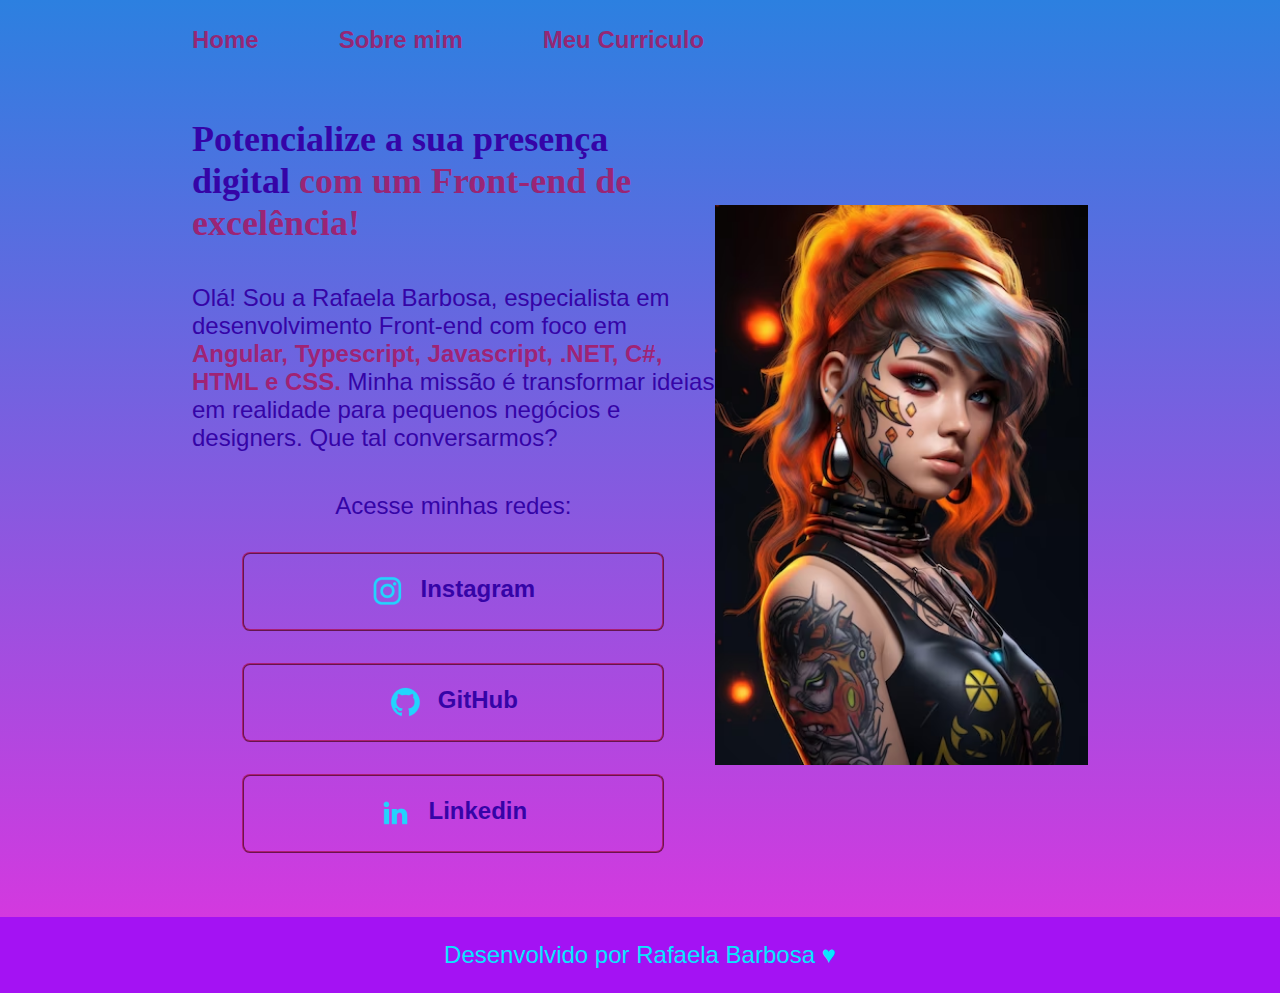
<file: index.html>
<!DOCTYPE html>
    <html lang="pt-br">
    <head>
        <meta charset="UTF-8">
        <meta http-equiv="X-UA-Compatible" content="IE=edge">
        <meta name="viewport" content="width=device-width, initial-scale=1.0">
        <title>Portfolio</title>
        <link rel="stylesheet" href="./styles/style.css">

    </head>
    <body>
        <header class="cabecalho">
            <nav class="cabecalho__menu">
                <a class="cabecalho__menu__link" href="index.html">Home</a>
                <a class="cabecalho__menu__link" href="about.html">Sobre mim</a>
                <a class="cabecalho__menu__link" href="curriculo.html">Meu Curriculo</a>
            </nav>
        </header>

        <main class="apresentacao">
            <section class="apresentacao__conteudo">
                <h1 class="apresentacao__conteudo__titulo">Potencialize a sua presença digital <strong class="titulo__destaque">com um Front-end de excelência! </strong> </h1>

                <p class="apresentacao__conteudo__texto">Olá! Sou a Rafaela Barbosa, especialista em desenvolvimento 
                    Front-end com foco em <strong class="paragrafo">Angular, Typescript, Javascript, .NET, C#, HTML e CSS.</strong>
                    Minha missão é transformar ideias em realidade para pequenos negócios e designers. Que tal conversarmos?</p>

                <div class="apresentacao__links">
                    <h2 class="apresentacao__links__subtitulo">
                        Acesse minhas redes:
                    </h2>
                    <a class="apresentacao__links__navegacao" href="https://www.instagram.com/rafaela.r.barbosa_/">
                        <img src="./assets/instagram.png">
                        Instagram
                    </a>
                    <a class="apresentacao__links__navegacao" href="https://github.com/Rafaela3613">
                        <img  src="./assets/github.png">
                        GitHub

                    </a>
                    <a class="apresentacao__links__navegacao" href="https://www.linkedin.com/in/rafaela-barbosa-248043294/">
                        <img  src="./assets/linkedin.png">
                        Linkedin

                    </a>
                </div>

            </section>
                <img class="apresentacao__imagem" src="./assets/anime2.png" alt="Imagem de anime" />

        </main>
        <footer class="rodape">
            <p>Desenvolvido por Rafaela Barbosa  ♥ </p>
        </footer>
        
    </body>
    </html>
</file>
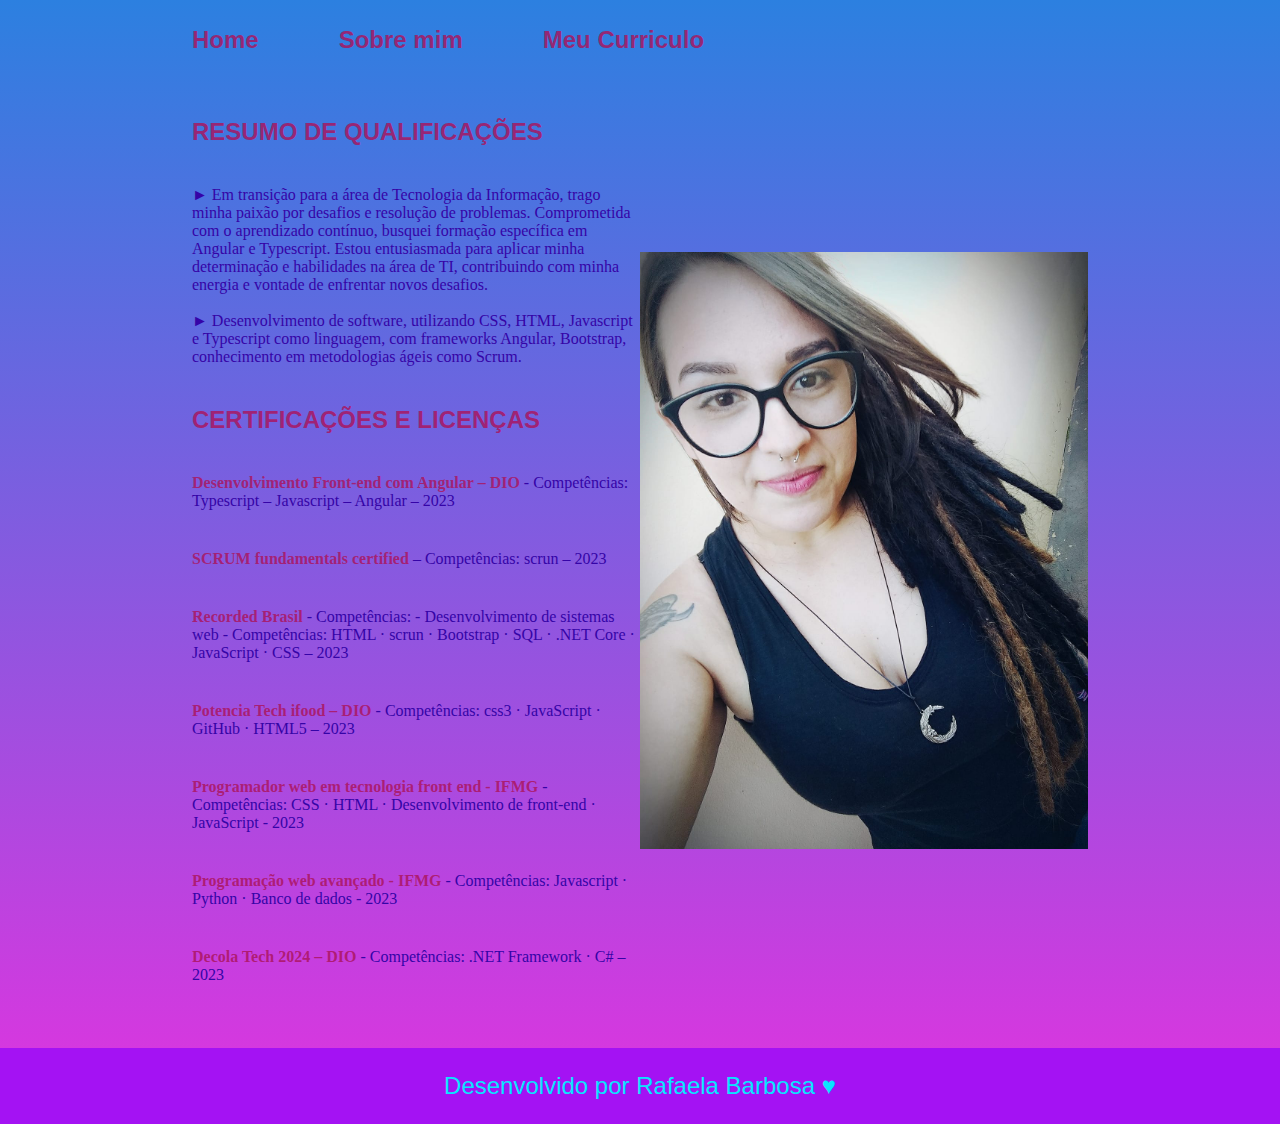
<file: curriculo.html>
<!DOCTYPE html>
<html lang="pt-br">
<head>
    <meta charset="UTF-8">
    <meta http-equiv="X-UA-Compatible" content="IE=edge">
    <meta name="viewport" content="width=device-width, initial-scale=1.0">
    <title>Sobre mim</title>
    <link rel="stylesheet" href="./styles/style.css">
</head>
<body>
    <header class="cabecalho">
        <nav class="cabecalho__menu">
            <a class="cabecalho__menu__link" href="index.html">Home</a>
            <a class="cabecalho__menu__link" href="about.html">Sobre mim</a>
            <a class="cabecalho__menu__link" href="curriculo.html">Meu Curriculo</a>
        </nav>
    </header>
    <main class="apresentacao">
        <section class="apresentacao__conteudo">

            <p class="apresentacao__conteudo__texto"><strong class="paragrafo">RESUMO DE QUALIFICAÇÕES</strong> </p>
            <p> ► Em transição para a área de Tecnologia da Informação, trago minha paixão por desafios e resolução de problemas. 
                Comprometida com o aprendizado contínuo, busquei formação específica em Angular e Typescript.
                Estou entusiasmada para aplicar minha determinação e habilidades na área de TI, 
                contribuindo com minha energia e vontade de enfrentar novos desafios.
            <br>
            <br>
                ► Desenvolvimento de software, utilizando CSS, HTML, Javascript e Typescript como linguagem, 
                com frameworks Angular, Bootstrap, conhecimento em metodologias ágeis como Scrum.
                </p>
                <p class="apresentacao__conteudo__texto"><strong class="paragrafo">CERTIFICAÇÕES E LICENÇAS</strong> </p>
                <p>
                    <strong class="paragrafo"> Desenvolvimento Front-end com Angular – DIO</strong>  - Competências: Typescript – Javascript – Angular – 2023
                </p>
                <p>
                    <strong class="paragrafo"> SCRUM fundamentals certified</strong>   – Competências: scrun – 2023
                <p>
                    <strong class="paragrafo"> Recorded Brasil</strong> - Competências:  - Desenvolvimento de sistemas web - 
                    Competências: HTML · scrun · Bootstrap · SQL · .NET Core · JavaScript · CSS – 2023
                </p>
                <p>
                    <strong class="paragrafo"> Potencia Tech ifood – DIO</strong>  - Competências: css3 · JavaScript · GitHub · HTML5 – 2023
                </p>
                <p>
                    <strong class="paragrafo"> Programador web em tecnologia front end - IFMG</strong>  - Competências: CSS · HTML · Desenvolvimento de front-end · JavaScript - 2023
                </p>
                <p>
                    <strong class="paragrafo"> Programação web avançado - IFMG </strong>  - Competências: Javascript · Python · Banco de dados - 2023
                </p>
                <p>
                    <strong class="paragrafo"> Decola Tech 2024 – DIO</strong>  - Competências: .NET Framework · C# – 2023
                </p>


            </div>

        </section>
        <img class="apresentacao__imagem"  src="./assets/imagem.jpeg" alt="Imagem de Rafaela" />



    </main>
    <footer class="rodape">
        <p>Desenvolvido por Rafaela Barbosa  ♥ </p>
    </footer>
    
</body>
</html>
</file>
<file: styles/style.css>
@import url('https://fonts.googleapis.com/css2?family=Inter:wght@100;300;500;700&family=Krona+One&family=Montserrat:wght@400;600&family=Roboto:wght@700&family=Rubik+Doodle+Shadow&display=swap');

:root {
    --cor-primaria:#ab145dd2;
    --cor-secundaria:#3504a7;
    --cor-terciaria: #a848c0;
    --cor-hover:  #08e6ff;
    --cor-hover-2:#a412f3;

    --fonte-primaria:'Krona One',sans-serif;
    --fonte-secundaria: 'Monteserra', sans-serif;
}

*{
    margin: 0;
    padding: 0;
    
}
body {
    box-sizing: content-box;
    background: linear-gradient(#2C80E0, #E133DF);
    color: var(--cor-secundaria);

}
.paragrafo{
    color:var(--cor-primaria);
}
.cabecalho{
    padding: 2% 0 0 15%;
}
.cabecalho__menu{
    display: flex;
    gap: 80px;
}
.cabecalho__menu__link{
    font-family: var(--fonte-secundaria);
    font-size: 1.5rem;
    font-weight: 600;
    color: var(--cor-primaria);
    text-decoration: none;
}
.apresentacao{
    padding: 5% 15%;
    display: flex;
    align-items: center;
    justify-content: space-between;
}
.apresentacao__conteudo{
    width: 70%;
    display: flex;
    flex-direction: column;
    gap: 40px;
}
.apresentacao__conteudo__titulo{
    font-size: 2.25rem;
    font-family: var(--cor-hover);
}
.titulo__destaque {
    color: var(--cor-primaria);
}
.apresentacao__conteudo__texto{
    font-size: 1.5rem;
    font-family: var(--fonte-secundaria);
}
.apresentacao__links{
    display: flex;
    flex-direction: column;
    align-items: center;
    justify-content: space-between;
    gap:32px;
}
.apresentacao__links__subtitulo{
    font-family: var(--fonte-secundaria);
    font-weight: 400;
    font-size: 1.5rem;
}
.apresentacao__links__subtitulo__about{
    font-family: var(--fonte-primaria);
    font-weight: 400;
    font-size: 1.5rem;
    color:var(--cor-primaria);
}

.apresentacao__links__navegacao{
    display: flex;
    justify-content: center;
    gap: 16px;
    border: 2px ridge#ab145dd2;
    width: 80%;
    text-align: center;
    border-radius: 8px;
    font-size: 1.5rem;
    font-weight: 600;
    padding: 21.5px  0 ;
    text-decoration: none;
    color: var(--cor-secundaria);
    font-family: var(--fonte-secundaria);
}
.apresentacao__links__navegacao:hover{
    background-color:var(--cor-terciaria);
    
}
.imagem_foto{
    position: absolute;
    top: 150px;
    right:200px;
}
.apresentacao__imagem{
    width:50% ;
}
.rodape{
    padding: 24px;
    color: var(--cor-hover);
    background-color:var(--cor-hover-2);
    text-align: center;
    font-family: var(--fonte-secundaria);
    font-size: 1.5rem;
    font-weight: 400;
}
</file>
